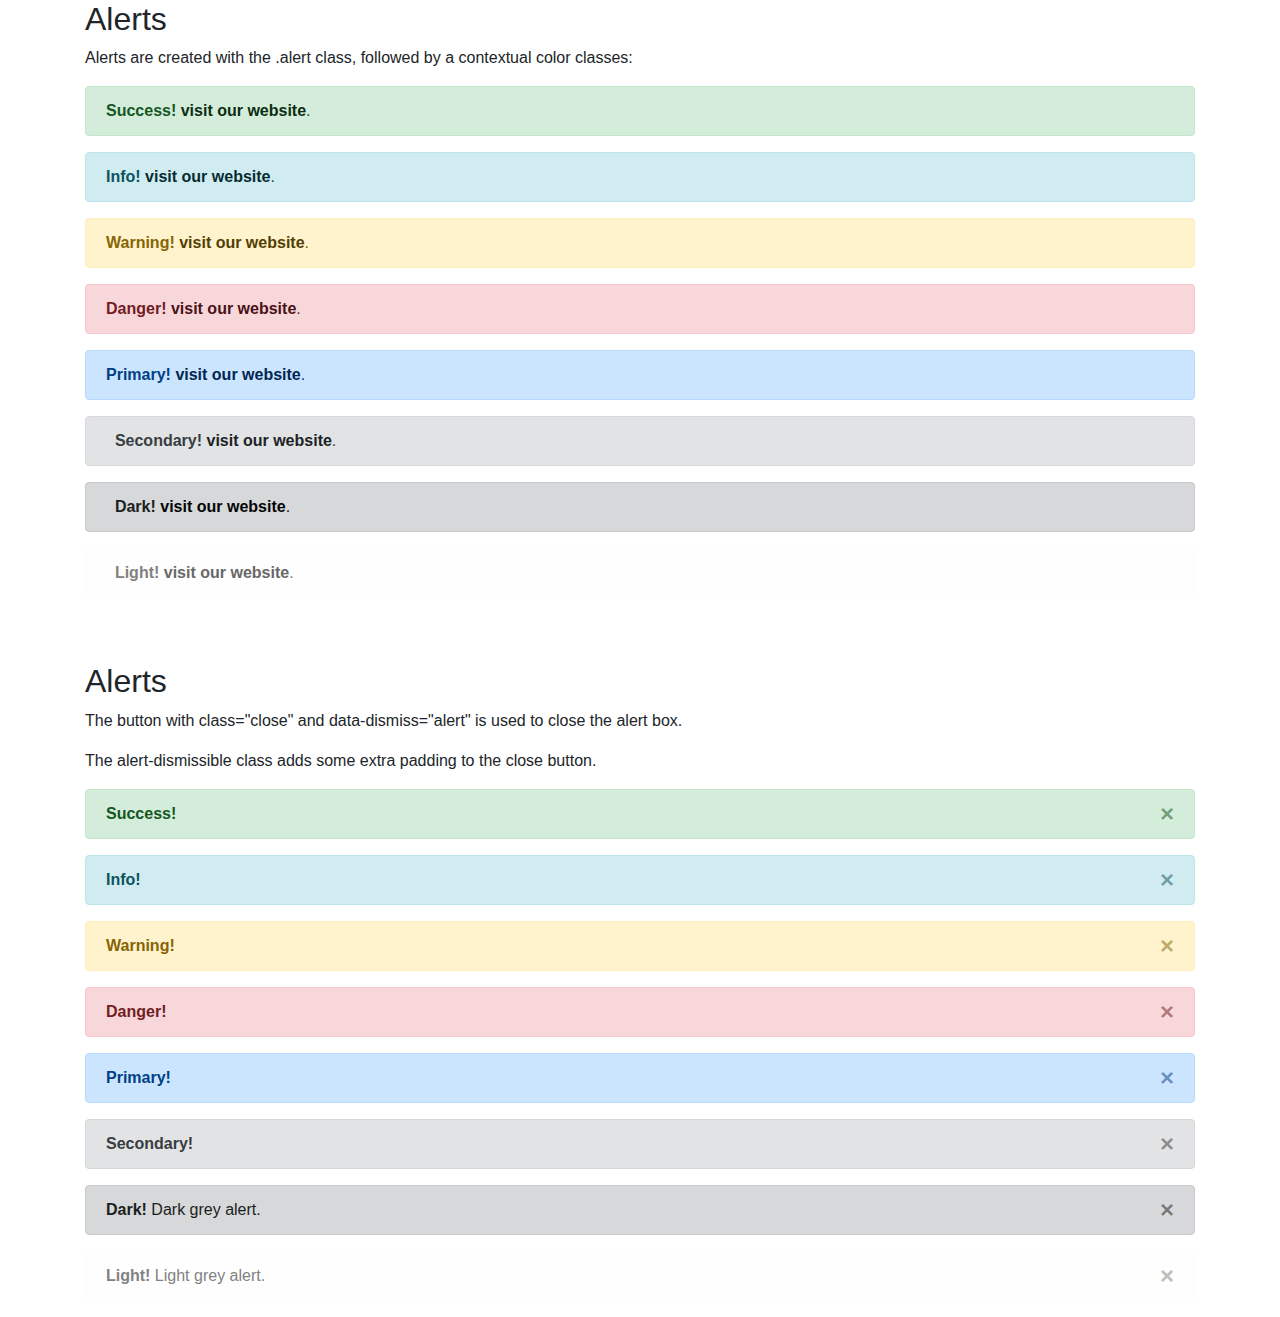
<file: Bootstrap Alert/index.html>
<!DOCTYPE html>
<html lang="en">
<head>
    <meta charset="UTF-8">
    <meta name="viewport" content="width=device-width, initial-scale=1.0">
    <meta http-equiv="X-UA-Compatible" content="ie=edge">
    <title>alert</title>
    <link rel="stylesheet" href="https://maxcdn.bootstrapcdn.com/bootstrap/4.3.1/css/bootstrap.min.css">
    <script src="https://ajax.googleapis.com/ajax/libs/jquery/3.4.1/jquery.min.js"></script>
    <script src="https://cdnjs.cloudflare.com/ajax/libs/popper.js/1.14.7/umd/popper.min.js"></script>
    <script src="https://maxcdn.bootstrapcdn.com/bootstrap/4.3.1/js/bootstrap.min.js"></script>
</head>
<body>
    <div class="container">
  <h2>Alerts</h2>
  <p>Alerts are created with the .alert class, followed by a contextual color classes:</p>
  <div class="alert alert-success">
      <!--This alert box could indicate a successful or positive action.-->
    <strong>Success!</strong> <a href="https://cubeacloud.com" class="alert-link">visit our website</a>.
  </div>
  <div class="alert alert-info">
      <!--This alert box could indicate a neutral informative change or action.-->
    <strong>Info!</strong>  <a href="https://cubeacloud.com" class="alert-link">visit our website</a>.
  </div>
  <div class="alert alert-warning">
      <!--This alert box could indicate a warning that might need attention.-->
    <strong>Warning!</strong> <a href="https://cubeacloud.com" class="alert-link">visit our website</a>.
  </div>
  <div class="alert alert-danger">
      <!-- This alert box could indicate a dangerous or potentially negative action.-->
    <strong>Danger!</strong> <a href="https://cubeacloud.com" class="alert-link">visit our website</a>.
  </div>
  <div class="alert alert-primary">
      <!--Indicates an important action.-->
    <strong>Primary!</strong> <a href="https://cubeacloud.com" class="alert-link">visit our website</a>.
  </div>
  <div class="alert alert-secondary">
      <!--Indicates a slightly less important action.-->
    <strong>Secondary!</strong> <a href="https://cubeacloud.com" class="alert-link">visit our website</a>.
  </div>
  <div class="alert alert-dark">
      <!-- Dark grey alert.-->
    <strong>Dark!</strong> <a href="https://cubeacloud.com" class="alert-link">visit our website</a>.
  </div>
  <div class="alert alert-light">
      <!-- Light grey alert.-->
    <strong>Light!</strong> <a href="https://cubeacloud.com" class="alert-link">visit our website</a>.
  </div>
</div>



<br/>
<br/>
<!--To close the alert message, add a .alert-dismissible class to the alert container.
     Then add class="close" and data-dismiss="alert" to a link or a button element -->
<div class="container">
        <h2>Alerts</h2>
        <p>The button with class="close" and data-dismiss="alert" is used to close the alert box.</p>
        <p>The alert-dismissible class adds some extra padding to the close button.</p>
        <div class="alert alert-success alert-dismissible">
          <button type="button" class="close" data-dismiss="alert">&times;</button>
          <strong>Success!</strong> 
        </div>
        <div class="alert alert-info alert-dismissible">
          <button type="button" class="close" data-dismiss="alert">&times;</button>
          <strong>Info!</strong> 
        </div>
        <div class="alert alert-warning alert-dismissible">
          <button type="button" class="close" data-dismiss="alert">&times;</button>
          <strong>Warning!</strong>
        </div>
        <div class="alert alert-danger alert-dismissible">
          <button type="button" class="close" data-dismiss="alert">&times;</button>
          <strong>Danger!</strong>
        </div>
        <div class="alert alert-primary alert-dismissible">
          <button type="button" class="close" data-dismiss="alert">&times;</button>
          <strong>Primary!</strong> 
        </div>
        <div class="alert alert-secondary alert-dismissible">
          <button type="button" class="close" data-dismiss="alert">&times;</button>
          <strong>Secondary!</strong>
        </div>
        <div class="alert alert-dark alert-dismissible">
          <button type="button" class="close" data-dismiss="alert">&times;</button>
          <strong>Dark!</strong> Dark grey alert.
        </div>
        <div class="alert alert-light alert-dismissible">
          <button type="button" class="close" data-dismiss="alert">&times;</button>
          <strong>Light!</strong> Light grey alert.
        </div>
      </div>
      

</body>
</html>
</file>
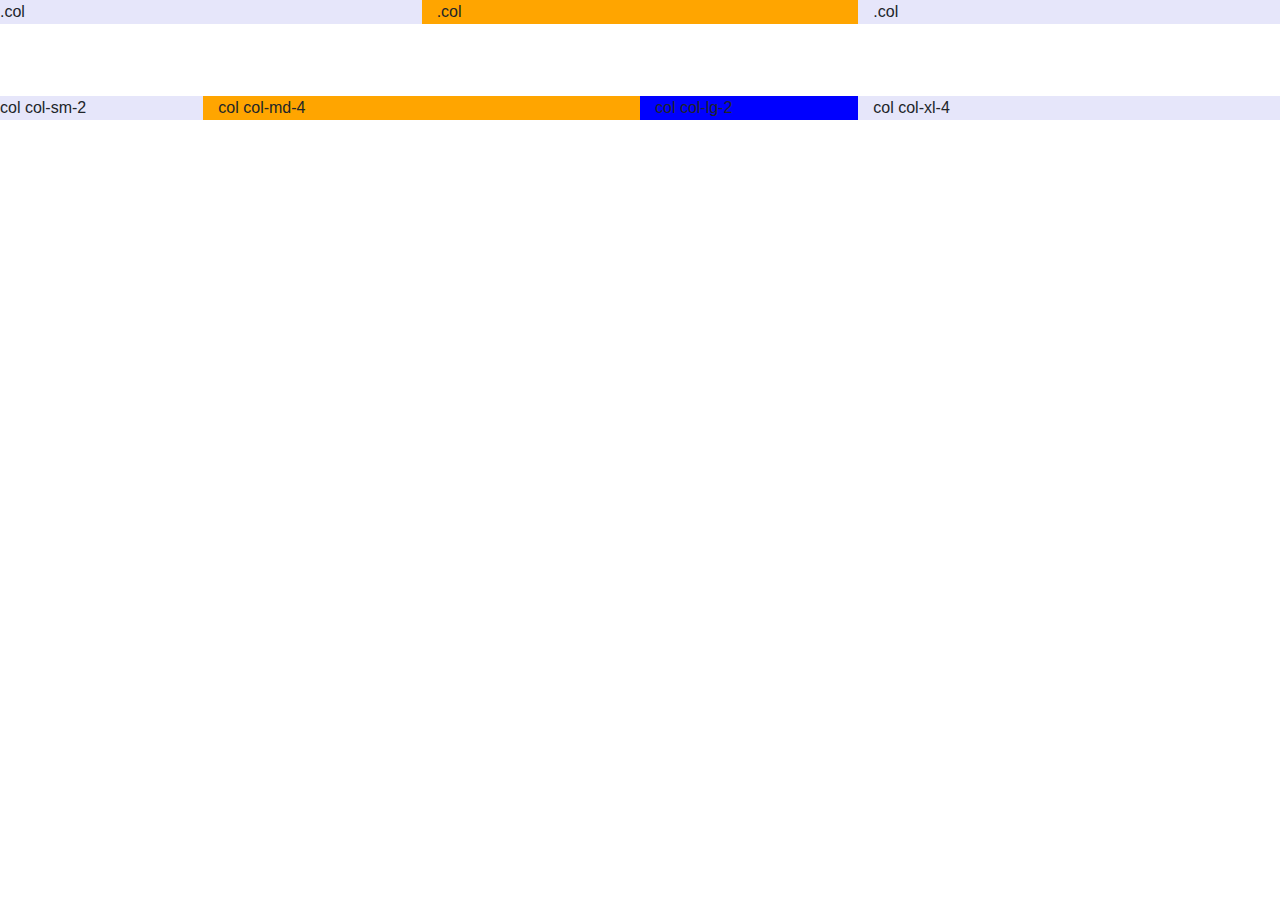
<file: Bootstrap Grid/index.html>
<!DOCTYPE html>
<html lang="en">
<head>
    <meta charset="UTF-8">
    <meta name="viewport" content="width=device-width, initial-scale=1.0">
    <meta http-equiv="X-UA-Compatible" content="ie=edge">
    <title>Bootstrap grid</title>
<link href="style.css" rel="stylesheet">
    <link rel="stylesheet" href="https://maxcdn.bootstrapcdn.com/bootstrap/4.3.1/css/bootstrap.min.css">
    <script src="https://ajax.googleapis.com/ajax/libs/jquery/3.4.1/jquery.min.js"></script>
    <script src="https://cdnjs.cloudflare.com/ajax/libs/popper.js/1.14.7/umd/popper.min.js"></script>
    <script src="https://maxcdn.bootstrapcdn.com/bootstrap/4.3.1/js/bootstrap.min.js"></script>
</head>
<body>

    <!--in Bootstrap , grid system is built with flexbox and allows up to 12 columns across the page.
    you can also create columns group to create wider columns
    -->
    
    <!--GRID CLASSES
    
    In Bootstrap we have 5 grid classes :

    .col- (extra small devices - screen width less than 576px)
    .col-sm- (small devices - screen width equal to or greater than 576px)  sm= small
    .col-md- (medium devices - screen width equal to or greater than 768px) md= medium
    .col-lg- (large devices - screen width equal to or greater than 992px)  lg= large
    .col-xl- (xlarge devices - screen width equal to or greater than 1200px) xl=xlarge

    Note: These Classes can be combined to create more dynamic layout.
    for example class="col col-md"
    -->


    <!--creating same width columns by using bootstrap-->
    <div class="row">
            <div class="col" style="background-color:lavender;">.col</div>
            <div class="col" style="background-color:orange;">.col</div>
            <div class="col" style="background-color:lavender;">.col</div>
          </div>
        
        <br/> <!--for break line-->
        <br/> <!--for break line-->
        <br/> <!--for break line-->

          <!--using columns with dynamic classes-->


          <div class="row">
<!-- On mobile phones or screens that are less than 576px wide, the columns will automatically stack on top of each other:-->
                <div class="col col-sm-2" style="background-color:lavender;">col col-sm-2</div>

<!-- On mobile phones or screens that are less than 768px wide, the columns will automatically stack on top of each other:-->        
                <div class="col col-md-4" style="background-color:orange;">col col-md-4</div>

<!-- On mobile phones or screens that are less than 992px wide, the columns will automatically stack on top of each other:-->
              <div class="col col-lg-2" style="background-color:blue;">col col-lg-2</div>

<!-- On mobile phones or screens that are less than 1200px wide, the columns will automatically stack on top of each other:-->
                <div class="col col-xl-4" style="background-color:lavender;">col col-xl-4</div>

              </div>
            
            

</body>
</html>
</file>
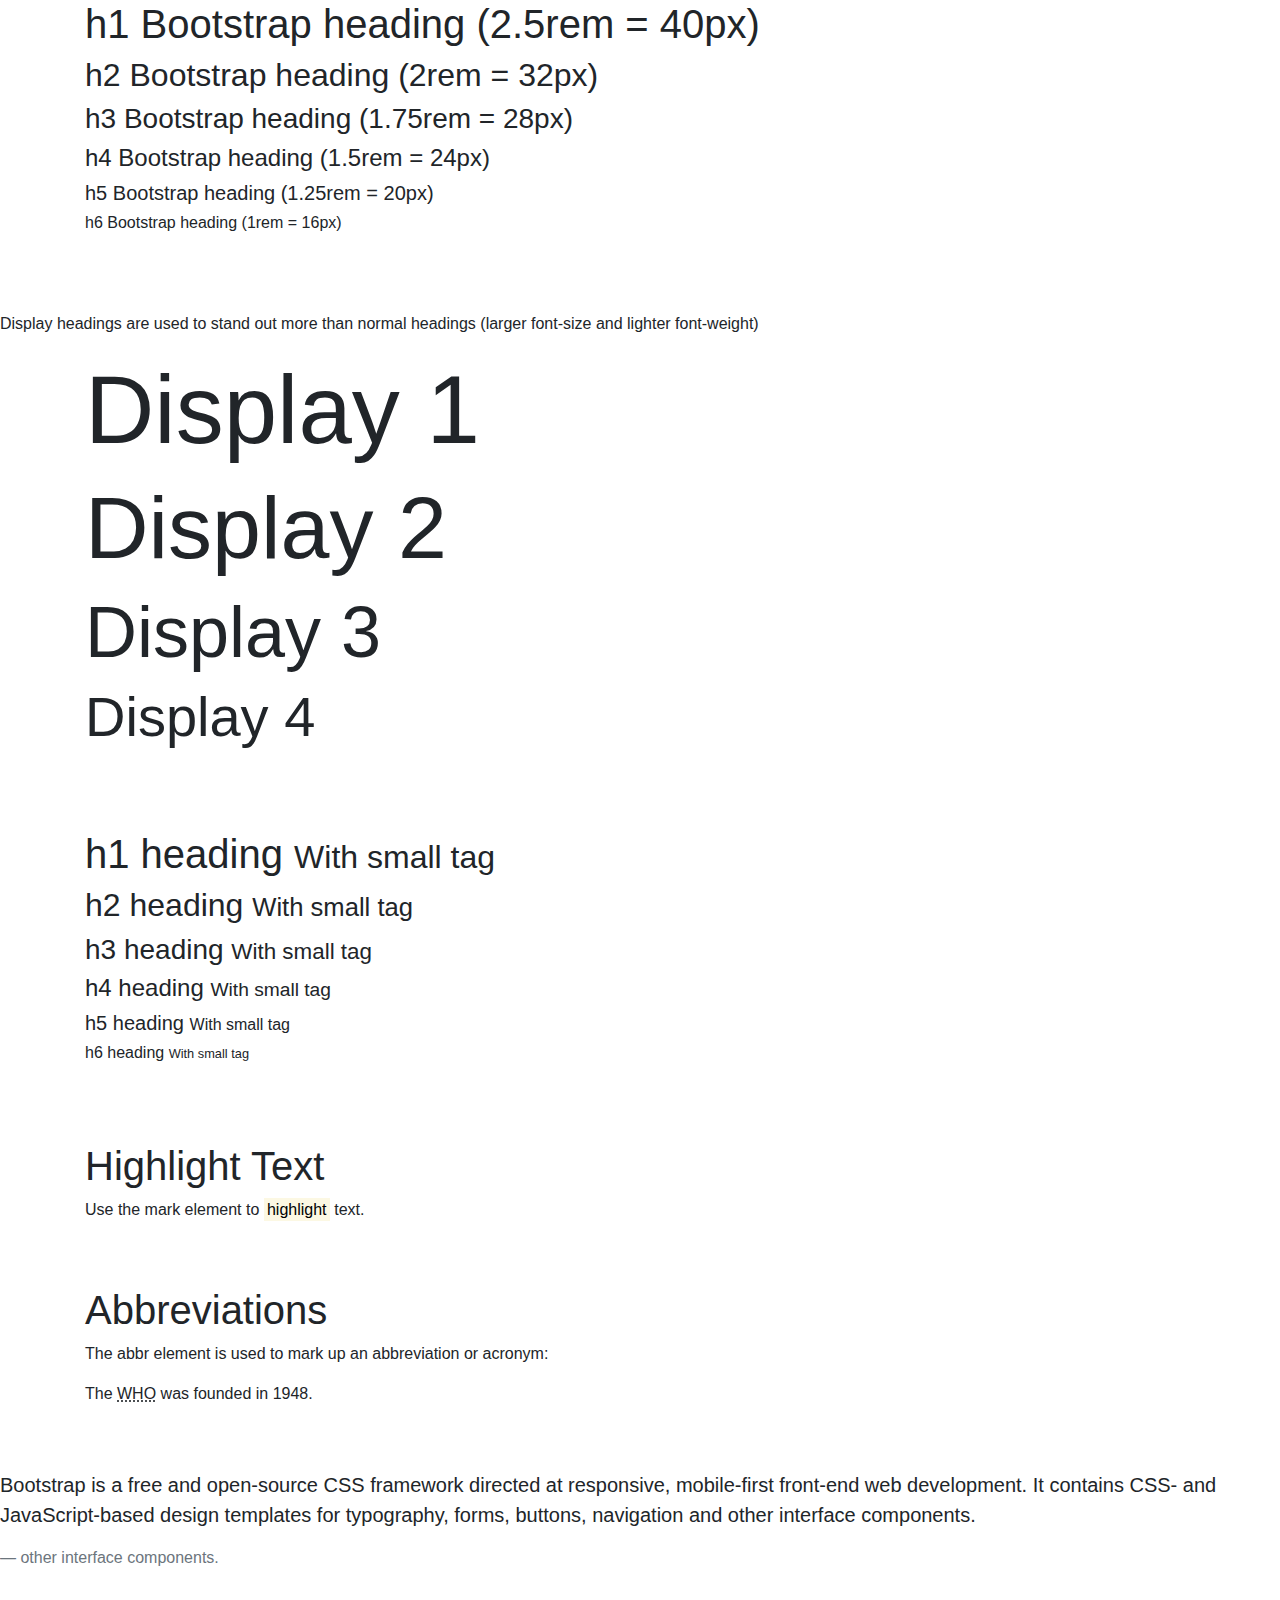
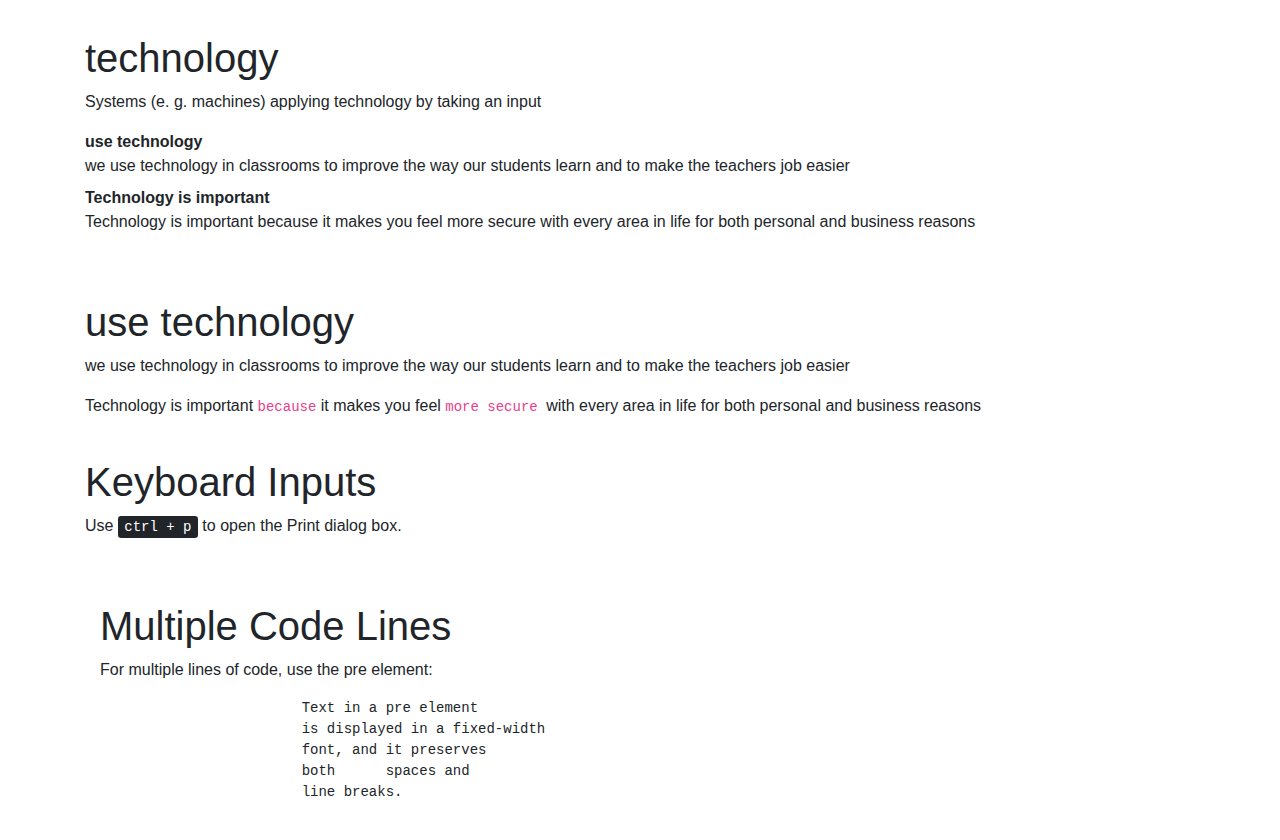
<file: Bootstrap Text/index.html>
<!DOCTYPE html>
<html lang="en">
<head>
    <meta charset="UTF-8">
    <meta name="viewport" content="width=device-width, initial-scale=1.0">
    <meta http-equiv="X-UA-Compatible" content="ie=edge">
    <title>typography</title>
    <link href="style.css" rel="stylesheet">
    <!--Bootstrap cdn-->

  
    <link rel="stylesheet" href="https://maxcdn.bootstrapcdn.com/bootstrap/4.3.1/css/bootstrap.min.css">
    <script src="https://ajax.googleapis.com/ajax/libs/jquery/3.4.1/jquery.min.js"></script>
    <script src="https://cdnjs.cloudflare.com/ajax/libs/popper.js/1.14.7/umd/popper.min.js"></script>
    <script src="https://maxcdn.bootstrapcdn.com/bootstrap/4.3.1/js/bootstrap.min.js"></script>
</head>
<body>
    

    <!--Bootstrap default setting for typography-->

<!--

 *default font-size of 16px, and its line-height is 1.5.

 *default font-family is "Helvetica Neue", Helvetica, Arial, sans-serif.

*In addition, all <p> elements have margin-top: 0 and margin-bottom: 1rem (16px by default).

-->

<!--for Headings-->

<!--Bootstrap 4 styles HTML headings (<h1> to <h6>)  with a bolder font-weight and an increased font-size:-->

        <div class="container"> <!--Bootstrap containers are used to establish the width for the layout.
             Elements are added within the containers and will be affected by the container's width-->
                <h1>h1 Bootstrap heading (2.5rem = 40px)</h1>
                <h2>h2 Bootstrap heading (2rem = 32px)</h2>
                <h3>h3 Bootstrap heading (1.75rem = 28px)</h3>
                <h4>h4 Bootstrap heading (1.5rem = 24px)</h4>
                <h5>h5 Bootstrap heading (1.25rem = 20px)</h5>
                <h6>h6 Bootstrap heading (1rem = 16px)</h6>
              </div>

<br/>
<br/>
<br/>

<!--DISPLAY HEADINGS-->
<p>Display headings are used to stand out more than normal headings (larger font-size and lighter font-weight)</p>
<!--

    following are the four classes:
       * .display-1,
       * .display-2,
       *  .display-3,
       *  .display-4
-->

<div class="container">
        <h1 class="display-1">Display 1</h1>
        <h1 class="display-2">Display 2</h1>
        <h1 class="display-3">Display 3</h1>
        <h1 class="display-4">Display 4</h1>
      </div>
      
      <br/>
      <br/>
      <br/>

 <!--SMALL

In Bootstrap 4 the HTML <small> element is used to create a lighter, secondary text in any heading:

-->     

<div class="container">   
        <h1>h1 heading <small>With small tag</small></h1>
        <h2>h2 heading <small>With small tag</small></h2>
        <h3>h3 heading <small>With small tag</small></h3>
        <h4>h4 heading <small>With small tag</small></h4>
        <h5>h5 heading <small>With small tag</small></h5>
        <h6>h6 heading <small>With small tag</small></h6>
      </div>
      
      <!--Bootstrap 4 will style the HTML <mark> element with a yellow background color and some padding:-->

            <br/>
            <br/>
            <br/>
            <div class="container">
                    <h1>Highlight Text</h1>    
                    <p>Use the mark element to <mark>highlight</mark> text.</p>
                  </div>

   <!--Bootstrap 4 will style the HTML <abbr> element with a dotted border bottom:-->
            <br/>
            <br/>
        <div class="container">
                <h1>Abbreviations</h1>
                <p>The abbr element is used to mark up an abbreviation or acronym:</p>
                <p>The <abbr title="World Health Organization">WHO</abbr> was founded in 1948.</p>
              </div>
              
     <!--<blockquote>
Add the .blockquote class to a <blockquote> when quoting blocks of content from another source:
    --> 
    
    <br/>
    <br/>
    <blockquote class="blockquote">
            <p>

                    Bootstrap is a free and open-source CSS framework directed at responsive, mobile-first front-end web development.
                     It contains CSS- and JavaScript-based design templates for typography, forms,
                     buttons, navigation and other interface components.
            </p>
            <footer class="blockquote-footer">other interface components.</footer>
          </blockquote>

          <br/>
          <br/>

          <!--<dl>-->
          <div class="container">
                <h1>technology
                </h1>    
                <p>Systems (e. g. machines) applying technology by taking an input</p>
                <dl>
                  <dt> use technology</dt>
                  <dd>we use technology in classrooms to improve the way our students learn and to make the teachers job easier</dd>
                  <dt>Technology is important </dt>
                  <dd>Technology is important because it makes you feel more secure with every area in life for both personal and business reasons</dd>
                </dl>     
              </div>

              <br/>
              <br/>

              <!--<code>-->
              <div class="container">
                    <h1>use technology</h1>
                    <p>we use technology in classrooms to improve the way our students learn and to make the teachers job easier</p>
                    <p>Technology is important  <code>because</code> it makes you feel <code>more secure </code>with every area in life for both personal and business reasons
            <br/>
            <br/>

            <!--<kbd>-->
            <h1>Keyboard Inputs</h1>

            <p>Use <kbd>ctrl + p</kbd> to open the Print dialog box.</p>

                  <br/>
                  <br/>

                  <div class="container">
                        <h1>Multiple Code Lines</h1>
                        <p>For multiple lines of code, use the pre element:</p>
                        <pre>
                        Text in a pre element
                        is displayed in a fixed-width
                        font, and it preserves
                        both      spaces and
                        line breaks.
                        </pre>
                        </div>


    
      <!--

Class                Description

.font-weight-bold	    Bold text	
.font-weight-bolder	     Bolder text	
.font-italic	        Italic text	
.font-weight-light	    Light weight text	
.font-weight-lighter	Lighter weight text	
.font-weight-normal	     Normal text	
.lead	                Makes a paragraph stand out	
.small	                Indicates smaller text (set to 80% of the size of the parent)	
.text-left	            Indicates left-aligned text	
.text-*-left	        Indicates left-aligned text on small, medium, large or xlarge screens	
.text-break	            Prevents long text from breaking layout	
.text-center	        Indicates center-aligned text	
.text-*-center	        Indicates center-aligned text on small, medium, large or xlarge screens	
.text-decoration-none	Removes the underline from a link	
.text-right	            Indicates right-aligned text	
.text-*-right	        Indicates right-aligned text on small, medium, large or xlarge screens	
.text-justify	        Indicates justified text	
.text-monospace	        Monospaced text	
.text-nowrap	        Indicates no wrap text	
.text-lowercase	        Indicates lowercased text	
.text-reset	            Resets the color of a text or a link (inherits the color from its parent)	
.text-uppercase	        Indicates uppercased text	
.text-capitalize	    Indicates capitalized text	
.initialism	            Displays the text inside an <abbr> element in a slightly smaller font size	
.list-unstyled	        Removes the default list-style and left margin on list items (works on both <ul> and <ol>). This class only applies to immediate children list items (to remove the default list-style from any nested lists, apply this class to any nested lists as well)	
.list-inline	        Places all list items on a single line (used together with .list-inline-item on each <li> elements)	
.pre-scrollable	        Makes a <pre> element scrollable	






     -->
              
</body>
</html>
</file>
<file: Bootstrap Grid/style.css>
/*this is css file*/
</file>
<file: Bootstrap Text/style.css>
/*this is css file*/
</file>
